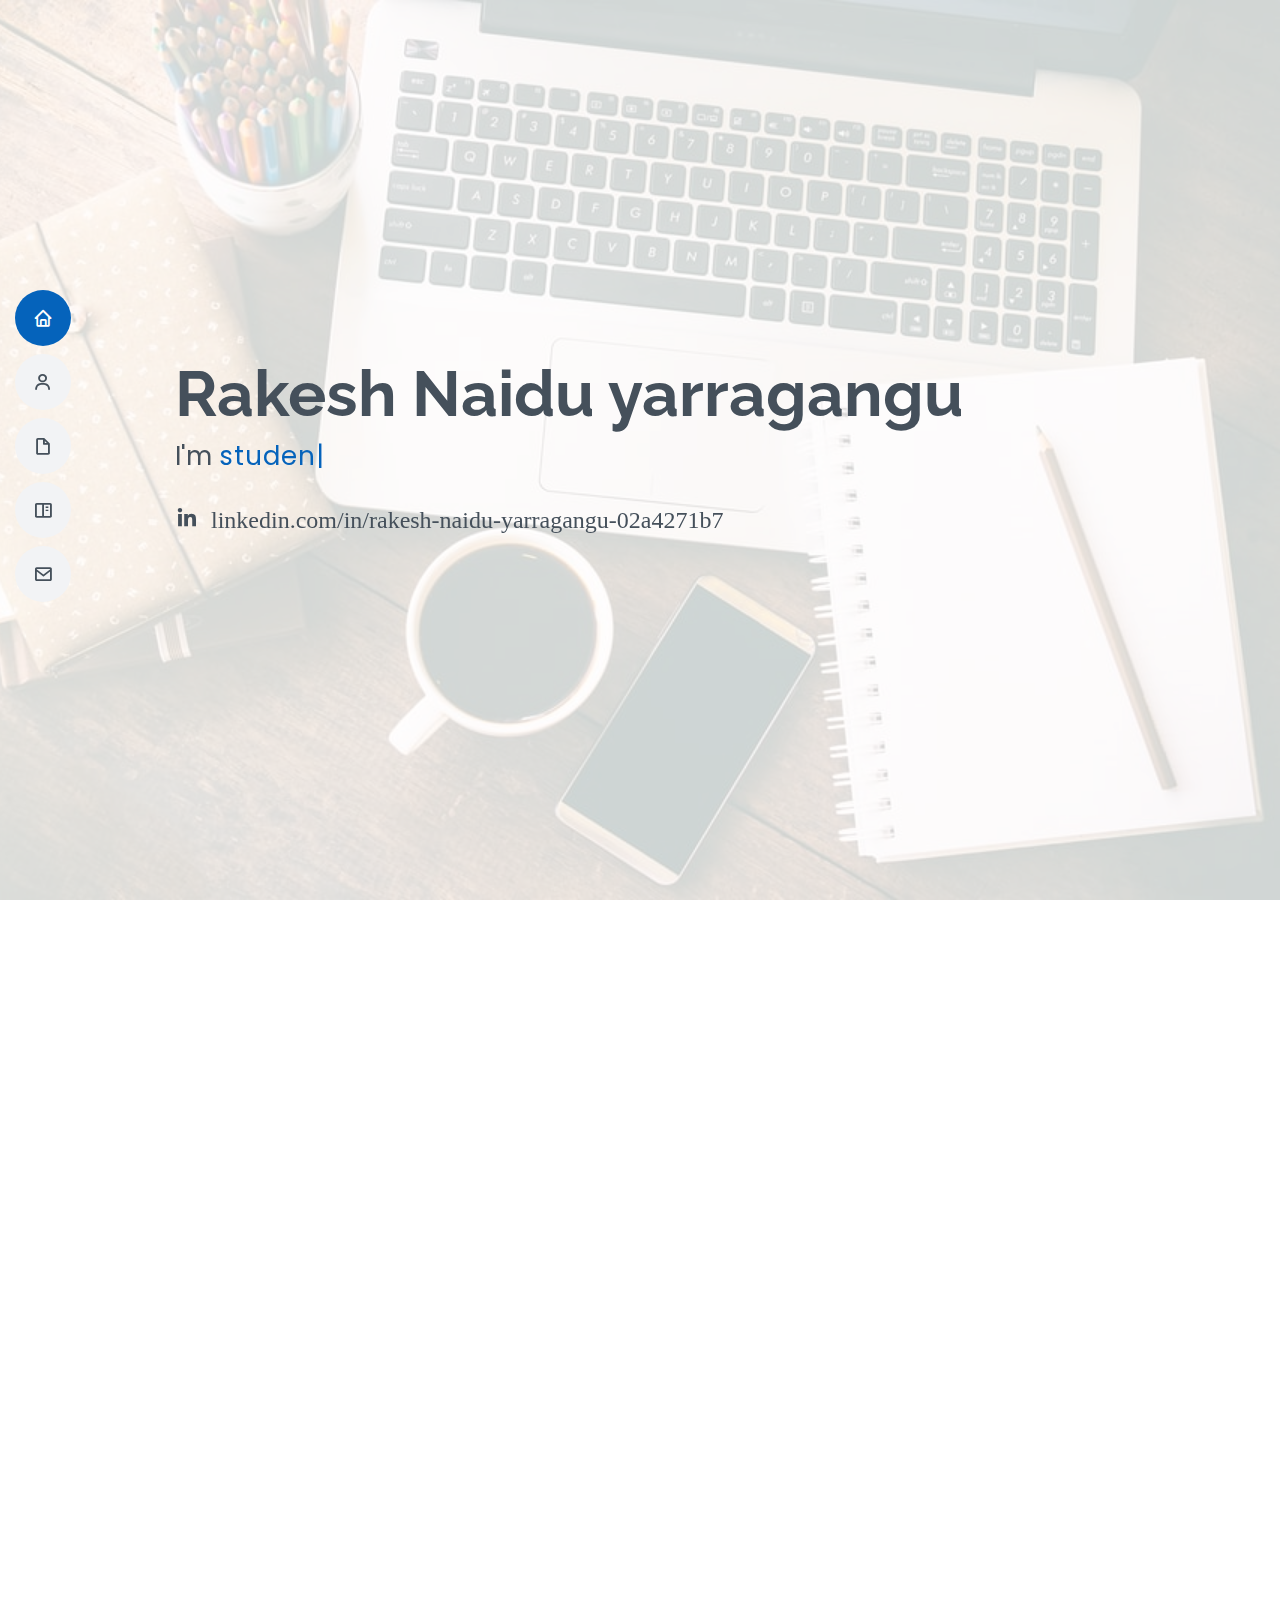
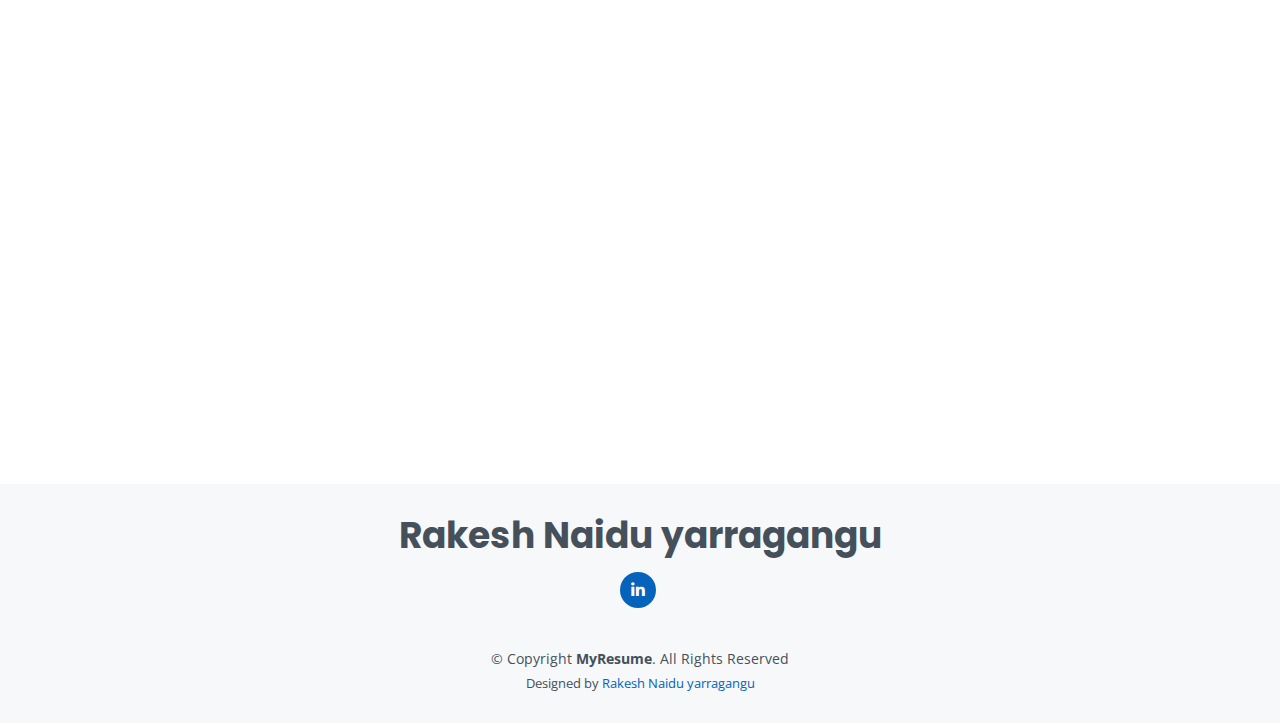
<file: index.html>
<!DOCTYPE html>
<html lang="en">

<head>
  <meta charset="utf-8">
  <meta content="width=device-width, initial-scale=1.0" name="viewport">

  <title>MyResume </title>
  <meta content="" name="description">
  <meta content="" name="keywords">

  <!-- Favicons -->
  <link href="assets/img/favicon.png" rel="icon">
  <link href="assets/img/apple-touch-icon.png" rel="apple-touch-icon">

  <!-- Google Fonts -->
  <link href="https://fonts.googleapis.com/css?family=Open+Sans:300,300i,400,400i,600,600i,700,700i|Raleway:300,300i,400,400i,500,500i,600,600i,700,700i|Poppins:300,300i,400,400i,500,500i,600,600i,700,700i" rel="stylesheet">

  <!-- Vendor CSS Files -->
  <link href="assets/vendor/bootstrap/css/bootstrap.min.css" rel="stylesheet">
  <link href="assets/vendor/icofont/icofont.min.css" rel="stylesheet">
  <link href="assets/vendor/boxicons/css/boxicons.min.css" rel="stylesheet">
  <link href="assets/vendor/venobox/venobox.css" rel="stylesheet">
  <link href="assets/vendor/owl.carousel/assets/owl.carousel.min.css" rel="stylesheet">
  <link href="assets/vendor/aos/aos.css" rel="stylesheet">

  <!-- Template Main CSS File -->
  <link href="assets/css/style.css" rel="stylesheet">

  <!-- =======================================================
  * Template Name: MyResume - v2.2.1
  * Template URL: https://bootstrapmade.com/free-html-bootstrap-template-my-resume/
  * Author: BootstrapMade.com
  * License: https://bootstrapmade.com/license/
  ======================================================== -->
</head>

<body>

  <!-- ======= Mobile nav toggle button ======= -->
  <button type="button" class="mobile-nav-toggle d-xl-none"><i class="icofont-navigation-menu"></i></button>

  <!-- ======= Header ======= -->
  <header id="header" class="d-flex flex-column justify-content-center">

    <nav class="nav-menu">
      <ul>
        <li class="active"><a href="#hero"><i class="bx bx-home"></i> <span>Home</span></a></li>
        <li><a href="#about"><i class="bx bx-user"></i> <span>About</span></a></li>
        <li><a href="#resume"><i class="bx bx-file-blank"></i> <span>Resume</span></a></li>
        <li><a href="#portfolio"><i class="bx bx-book-content"></i> <span>projects</span></a></li>
        <li><a href="#contact"><i class="bx bx-envelope"></i> <span>Contact</span></a></li>
      </ul>
    </nav><!-- .nav-menu -->

  </header><!-- End Header -->

  <!-- ======= Hero Section ======= -->
  <section id="hero" class="d-flex flex-column justify-content-center">
    <div class="container" data-aos="zoom-in" data-aos-delay="100">
      <h1>Rakesh Naidu yarragangu</h1>
      <p>I'm <span class="typed" data-typed-items=" student in msit, Designer, Developer"></span></p>
      <div class="social-links">
        <a href="#" class="linkedin"><i class="bx bxl-linkedin"> linkedin.com/in/rakesh-naidu-yarragangu-02a4271b7</i></a>
      </div>
    </div>
  </section><!-- End Hero -->

  <main id="main">

    <!-- ======= About Section ======= -->
    <section id="about" class="about">
      <div class="container" data-aos="fade-up">

        <div class="section-title">
          <h2>About</h2>
          <p> i am Y.Rakesh Naidu currenty studying msit in JNTUH. After completeing of my course sucessfully i want to a part of an organisation as a web designer.</p>
        </div>

        <div class="row">
          <div class="col-lg-4">
            <img src="1622034800620 (2).jpg" class="img-fluid" alt="">
          </div>
          <div class="col-lg-8 pt-4 pt-lg-0 content">
            <h3> Web Developer.</h3>
            <p class="font-italic">
              i have some experence in web development. i have worked with the web design technologies like HTML, CSS, BOOTSTRAP when i am doing projects in msit</p>
            <div class="row">
              <div class="col-lg-6">
                <ul>
                  <li><i class="icofont-rounded-right"></i> <strong>Birthday:</strong> 5 May 1999</li>
                  <li><i class="icofont-rounded-right"></i> <strong>linkedin:</strong> linkedin.com/in/rakesh-naidu-yarragangu-02a4271b7</li>
                  <li><i class="icofont-rounded-right"></i> <strong>Phone:</strong> +918500851176</li>
                  <li><i class="icofont-rounded-right"></i> <strong>City:</strong> City : Nellore, INDIA</li>
                </ul>
              </div>
              <div class="col-lg-6">
                <ul>
                  <li><i class="icofont-rounded-right"></i> <strong>Age:</strong> 22</li>
                  <li><i class="icofont-rounded-right"></i> <strong>Degree:</strong> Master</li>
                  <li><i class="icofont-rounded-right"></i> <strong>Emailid:</strong> rakeshnaidu754@gmail.com</li>
                </ul>
              </div>
            </div>
            <p>
              when iam studying in msit. i have worked with the projects like designing of web page with HTML and added styles to it with the help of CSS. bootsrap is also used to add carosul effect and to maintain the web site better look and feel.
            </p>
          </div>
        </div>

      </div>
    </section>
    <!-- End About Section -->

  
    

    <!-- ======= Skills Section ======= -->
    <section id="skills" class="skills section-bg">
      <div class="container" data-aos="fade-up">

        <div class="section-title">
          <h2>Skills</h2>
          <p>i have proper knowledge on the technical skills like HTML, CSS, BOOTSTRAP, REACTJS, NODE JS and MY Sql. which is useful to design a website in a proper way.</p>
        </div>

        <div class="row skills-content">

          <div class="col-lg-6">

            <div class="progress">
              <span class="skill">HTML <i class="val">90%</i></span>
              <div class="progress-bar-wrap">
                <div class="progress-bar" role="progressbar" aria-valuenow="90" aria-valuemin="0" aria-valuemax="100"></div>
              </div>
            </div>

            <div class="progress">
              <span class="skill">CSS <i class="val">90%</i></span>
              <div class="progress-bar-wrap">
                <div class="progress-bar" role="progressbar" aria-valuenow="90" aria-valuemin="0" aria-valuemax="100"></div>
              </div>
            </div>

            <div class="progress">
              <span class="skill">Bootstrap <i class="val">75%</i></span>
              <div class="progress-bar-wrap">
                <div class="progress-bar" role="progressbar" aria-valuenow="75" aria-valuemin="0" aria-valuemax="100"></div>
              </div>
            </div>

             <div class="progress">
              <span class="skill">Java <i class="val">75%</i></span>
              <div class="progress-bar-wrap">
                <div class="progress-bar" role="progressbar" aria-valuenow="75" aria-valuemin="0" aria-valuemax="100"></div>
              </div>
            </div>
            
          </div>

          <div class="col-lg-6">

             <div class="progress">
              <span class="skill">Python <i class="val">70%</i></span>
              <div class="progress-bar-wrap">
                <div class="progress-bar" role="progressbar" aria-valuenow="70" aria-valuemin="0" aria-valuemax="100"></div>
              </div>
            </div>
            
            <div class="progress">
              <span class="skill">Node js <i class="val">80%</i></span>
              <div class="progress-bar-wrap">
                <div class="progress-bar" role="progressbar" aria-valuenow="80" aria-valuemin="0" aria-valuemax="100"></div>
              </div>
            </div>

            <div class="progress">
              <span class="skill">MY Sql <i class="val">90%</i></span>
              <div class="progress-bar-wrap">
                <div class="progress-bar" role="progressbar" aria-valuenow="90" aria-valuemin="0" aria-valuemax="100"></div>
              </div>
            </div>

            <div class="progress">
              <span class="skill">React JS <i class="val">70%</i></span>
              <div class="progress-bar-wrap">
                <div class="progress-bar" role="progressbar" aria-valuenow="70" aria-valuemin="0" aria-valuemax="100"></div>
              </div>
            </div>

          </div>

        </div>

      </div>
    </section><!-- End Skills Section -->

    <!-- ======= Resume Section ======= -->
    <section id="resume" class="resume">
      <div class="container" data-aos="fade-up">

        <div class="section-title">
          <h2>Resume</h2>
          <p></p>
        </div>

        <div class="row">
          <div class="col-lg-6">
            <h3 class="resume-title">Sumary</h3>
            <div class="resume-item pb-0">
              <h4>Rakesh Naidu</h4>
              <p><em>A highly motivated and deadline driven individual with Masters in Information Technology, with impressive
presentation skills and team management. I want to utilise my knowledge and skills for the growth of the company.</em></p>
              <ul>
                <li>8500851176</li>
                <li>rakeshnaidu754@gmail.com</li>
              </ul>
            </div>

            <h3 class="resume-title">Education</h3>
            <div class="resume-item">
              <h4>Master of science in Information Technology</h4>
              <h5>2020 - 2021</h5>
              <p><em>JNTUH, Hyderabad</em></p>
              <p>Qui deserunt veniam. Et sed aliquam labore tempore sed quisquam iusto autem sit. Ea vero voluptatum qui ut dignissimos deleniti nerada porti sand markend</p>
            </div>
            <div class="resume-item">
              <h4>Civil Engineering</h4>
              <h5>2016 - 2020</h5>
              <p><em>N.B.K.R.IS.T, Vidyanagar</em></p>
              <p>Quia nobis sequi est occaecati aut. Repudiandae et iusto quae reiciendis et quis Eius vel ratione eius unde vitae rerum voluptates asperiores voluptatem Earum molestiae consequatur neque etlon sader mart dila</p>
            </div>
             
             <div class="resume-item">
              <h4>SSC</h4>
              <h5>2013 - 2014</h5>
              <p><em>Narayana High School,Nellore</em></p>
              <p>Quia nobis sequi est occaecati aut. Repudiandae et iusto quae reiciendis et quis Eius vel ratione eius unde vitae rerum voluptates asperiores voluptatem Earum molestiae consequatur neque etlon sader mart dila</p>
            </div>
          </div>

          <div class="col-lg-6">
            <h3 class="resume-title">Achievements</h3>
            <div class="resume-item">
              <h4>Introduction to cyber security certificate by Cisco Network Academy</h4>
              <h5>2021</h5>
              <h4>Basic problem solveing certificate by hacker rank</h4>
              <h5>2021</h5>
              <h4>Microsoft AI classroom series certificate by Microsoft</h4>
              <h5>2021</h5>
            </div>
          </div>
        </div>

      </div>
    </section><!-- End Resume Section -->

    <!-- ======= Portfolio Section ======= -->
    <section id="portfolio" class="portfolio section-bg">
      <div class="container" data-aos="fade-up">

        <div class="section-title">
          <h2>projects</h2>
          <p>i have worked with projects which are dealing with wed technologies like HTML,CSS, BOOTSTRAT, REACT JS for fornt end design. for back end i have used technologies like NODE JS, MYSQL to stored the data in data base and I have implemeted CRUD operation like insert, Delete and view in the from design in my project.</p>
        </div>

        <div class="row">
          <div class="col-lg-12 d-flex justify-content-center" data-aos="fade-up" data-aos-delay="100">
            <ul id="portfolio-flters">
              <li data-filter="*" class="filter-active">All</li>
              <li data-filter=".filter-app">HTML/CSS</li>
              <li data-filter=".filter-card">BOOTSTRAP</li>
              <li data-filter=".filter-t">Javascript</li>
              <li data-filter=".filter-m">Ajax & JSON</li>
              <li data-filter=".filter-we">React js</li>
              <li data-filter=".filter-w">Node JS</li>
              <li data-filter=".filter-e">MY Sql</li>
              <li data-filter=".filter-p">Express js</li>
             

            </ul>
          </div>"
        </div>

        <div class="row portfolio-container" data-aos="fade-up" data-aos-delay="200">

          <div class="col-lg-4 col-md-6 portfolio-item filter-app">
            <div class="portfolio-wrap">
              <img src="1.jpg" class="img-fluid" alt="">
              <div class="portfolio-info">
                <h4>Week-1</h4>
                <p>Sprint 1</p>
                <div class="portfolio-links">
                  <a href="1.jpg" data-gall="portfolioGallery" class="venobox" title="App 1"><i class="bx bx-plus"></i></a>
                  <a href="portfolio-details.html" data-gall="portfolioDetailsGallery" data-vbtype="iframe" class="venobox" title="Portfolio Details"><i class="bx bx-link"></i></a>
                </div>
              </div>
            </div>
          </div>

             <div class="col-lg-4 col-md-6 portfolio-item filter-card">
            <div class="portfolio-wrap">
              <img src="2.jpg" class="img-fluid" alt="">
              <div class="portfolio-info">
                <h4>Week-1</h4>
                <p>Sprint 1</p>
                <div class="portfolio-links">
                  <a href="2.jpg" data-gall="portfolioGallery" class="venobox" title="Web 3"><i class="bx bx-plus"></i></a>
                  <a href="portfolio-details.html" data-gall="portfolioDetailsGallery" data-vbtype="iframe" class="venobox" title="Portfolio Details"><i class="bx bx-link"></i></a>
                </div>
              </div>
            </div>
          </div>


            <div class="col-lg-4 col-md-6 portfolio-item filter-t">
            <div class="portfolio-wrap">
              <img src="6.jpg" class="img-fluid" alt="">
              <div class="portfolio-info">
                <h4>Week 2</h4>
                <p>Sprint 2</p>
                <div class="portfolio-links">
                  <a href="6.jpg" data-gall="portfolioGallery" class="venobox" title="Web 3"><i class="bx bx-plus"></i></a>
                  <a href="portfolio-details.html" data-gall="portfolioDetailsGallery" data-vbtype="iframe" class="venobox" title="Portfolio Details"><i class="bx bx-link"></i></a>
                </div>
              </div>
            </div>
          </div>


             <div class="col-lg-4 col-md-6 portfolio-item filter-m">
            <div class="portfolio-wrap">
              <img src="7.jpg" class="img-fluid" alt="">
              <div class="portfolio-info">
                <h4>Week 2</h4>
                <p>Sprint 2</p>
                <div class="portfolio-links">
                  <a href="7.jpg" data-gall="portfolioGallery" class="venobox" title="Web 3"><i class="bx bx-plus"></i></a>
                  <a href="portfolio-details.html" data-gall="portfolioDetailsGallery" data-vbtype="iframe" class="venobox" title="Portfolio Details"><i class="bx bx-link"></i></a>
                </div>
              </div>
            </div>
          </div>

 <div class="col-lg-4 col-md-6 portfolio-item filter-w">
            <div class="portfolio-wrap">
              <img src="4.jpg" class="img-fluid" alt="">
              <div class="portfolio-info">
                <h4>Week 3</h4>
                <p>Sprint 3</p>
                <div class="portfolio-links">
                  <a href="4.jpg" data-gall="portfolioGallery" class="venobox" title="Card 2"><i class="bx bx-plus"></i></a>
                  <a href="portfolio-details.html" data-gall="portfolioDetailsGallery" data-vbtype="iframe" class="venobox" title="Portfolio Details"><i class="bx bx-link"></i></a>
                </div>
              </div>
            </div>
          </div>

  <div class="col-lg-4 col-md-6 portfolio-item filter-e">
            <div class="portfolio-wrap">
              <img src="5.jpg" class="img-fluid" alt="">
              <div class="portfolio-info">
                <h4>Week 3</h4>
                <p>Sprint 3</p>
                <div class="portfolio-links">
                  <a href="5.jpg" data-gall="portfolioGallery" class="venobox" title="Web 2"><i class="bx bx-plus"></i></a>
                  <a href="portfolio-details.html" data-gall="portfolioDetailsGallery" data-vbtype="iframe" class="venobox" title="Portfolio Details"><i class="bx bx-link"></i></a>
                </div>
              </div>
            </div>
          </div>

        <div class="col-lg-4 col-md-6 portfolio-item filter-we">
            <div class="portfolio-wrap">
              <img src="3.jpg" class="img-fluid" alt="">
              <div class="portfolio-info">
                <h4>Week 4</h4>
                <p>Sprint 4</p>
                <div class="portfolio-links">
                  <a href="3.jpg" data-gall="portfolioGallery" class="venobox" title="App 2"><i class="bx bx-plus"></i></a>
                  <a href="portfolio-details.html" data-gall="portfolioDetailsGallery" data-vbtype="iframe" class="venobox" title="Portfolio Details"><i class="bx bx-link"></i></a>
                </div>
              </div>
            </div>
          </div>
        
             
            <div class="col-lg-4 col-md-6 portfolio-item filter-p">
            <div class="portfolio-wrap">
              <img src="8.jpg" class="img-fluid" alt="">
              <div class="portfolio-info">
                <h4>Week 5</h4>
                <p>Sprint 5</p>
                <div class="portfolio-links">
                  <a href="8.jpg" data-gall="portfolioGallery" class="venobox" title="Web 3"><i class="bx bx-plus"></i></a>
                  <a href="portfolio-details.html" data-gall="portfolioDetailsGallery" data-vbtype="iframe" class="venobox" title="Portfolio Details"><i class="bx bx-link"></i></a>
                </div>
              </div>
            </div>
          </div>

<div class="col-lg-4 col-md-6 portfolio-item filter-p">
            <div class="portfolio-wrap">
              <img src="s.jpg" class="img-fluid" alt="">
              <div class="portfolio-info">
                <h4>Week 6</h4>
                <p>Sprint 6</p>
                <div class="portfolio-links">
                  <a href="s.jpg" data-gall="portfolioGallery" class="venobox" title="Web 3"><i class="bx bx-plus"></i></a>
                  <a href="portfolio-details.html" data-gall="portfolioDetailsGallery" data-vbtype="iframe" class="venobox" title="Portfolio Details"><i class="bx bx-link"></i></a>
                </div>
              </div>
            </div>
          </div>

<div class="col-lg-4 col-md-6 portfolio-item filter-p">
            <div class="portfolio-wrap">
              <img src="si.jpg" class="img-fluid" alt="">
              <div class="portfolio-info">
                <h4>Week 7</h4>
                <p>Sprint 7</p>
                <div class="portfolio-links">
                  <a href="si.jpg" data-gall="portfolioGallery" class="venobox" title="Web 3"><i class="bx bx-plus"></i></a>
                  <a href="portfolio-details.html" data-gall="portfolioDetailsGallery" data-vbtype="iframe" class="venobox" title="Portfolio Details"><i class="bx bx-link"></i></a>
                </div>
              </div>
            </div>
          </div>


          <div class="col-lg-4 col-md-6 portfolio-item filter-p">
            <div class="portfolio-wrap">
              <img src="sc.png" class="img-fluid" alt="">
              <div class="portfolio-info">
                <h4>Week 8</h4>
                <p>Sprint 8</p>
                <div class="portfolio-links">
                  <a href="sc.png" data-gall="portfolioGallery" class="venobox" title="Web 3"><i class="bx bx-plus"></i></a>
                  <a href="portfolio-details.html" data-gall="portfolioDetailsGallery" data-vbtype="iframe" class="venobox" title="Portfolio Details"><i class="bx bx-link"></i></a>
                </div>
              </div>
            </div>
          </div>

        </div>

      </div>
    </section><!-- End Portfolio Section -->

    
    
    <!-- ======= Contact Section ======= -->
    <section id="contact" class="contact">
      <div class="container" data-aos="fade-up">

        <div class="section-title">
          <h2>Contact</h2>
        </div>

        <div class="row mt-1">

          <div class="col-lg-4">
            <div class="info">
              <div class="address">
                <i class="icofont-google-map"></i>
                <h4>Location:</h4>
                <p>Netaji Nagar, Nellore, 524001</p>
              </div>

              <div class="email">
                <i class="icofont-envelope"></i>
                <h4>Email:</h4>
                <p>rakeshnaidu754@gmail.com</p>
              </div>

              <div class="phone">
                <i class="icofont-phone"></i>
                <h4>Call:</h4>
                <p>+918500851176</p>
              </div>

            </div>

          </div>

          <div class="col-lg-8 mt-5 mt-lg-0">

            <form action="forms/contact.php" method="post" role="form" class="php-email-form">
              <div class="form-row">
                <div class="col-md-6 form-group">
                  <input type="text" name="name" class="form-control" id="name" placeholder="Your Name" data-rule="minlen:4" data-msg="Please enter at least 4 chars" />
                  <div class="validate"></div>
                </div>
                <div class="col-md-6 form-group">
                  <input type="email" class="form-control" name="email" id="email" placeholder="Your Email" data-rule="email" data-msg="Please enter a valid email" />
                  <div class="validate"></div>
                </div>
              </div>
              <div class="form-group">
                <input type="text" class="form-control" name="subject" id="subject" placeholder="Subject" data-rule="minlen:4" data-msg="Please enter at least 8 chars of subject" />
                <div class="validate"></div>
              </div>
              <div class="form-group">
                <textarea class="form-control" name="message" rows="5" data-rule="required" data-msg="Please write something for us" placeholder="Message"></textarea>
                <div class="validate"></div>
              </div>
              <div class="mb-3">
                <div class="loading">Loading</div>
                <div class="error-message"></div>
                <div class="sent-message">Your message has been sent. Thank you!</div>
              </div>
              <div class="text-center"><button type="submit">Send Message</button></div>
            </form>

          </div>

        </div>

      </div>
    </section><!-- End Contact Section -->

  </main><!-- End #main -->

  <!-- ======= Footer ======= -->
  <footer id="footer">
    <div class="container">
      <h3>Rakesh Naidu yarragangu</h3>
      <div class="social-links">
        <a href="#" class="linkedin"><i class="bx bxl-linkedin"></i></a>
      </div>
      <div class="copyright">
        &copy; Copyright <strong><span>MyResume</span></strong>. All Rights Reserved
      </div>
      <div class="credits">
        <!-- All the links in the footer should remain intact. -->
        <!-- You can delete the links only if you purchased the pro version. -->
        <!-- Licensing information: [license-url] -->
        <!-- Purchase the pro version with working PHP/AJAX contact form: https://bootstrapmade.com/free-html-bootstrap-template-my-resume/ -->
        Designed by <a href="linkedin.com/in/rakesh-naidu-yarragangu-02a4271b7">Rakesh Naidu yarragangu</a>
      </div>
    </div>
  </footer><!-- End Footer -->

  <a href="#" class="back-to-top"><i class="bx bx-up-arrow-alt"></i></a>
  <div id="preloader"></div>

  <!-- Vendor JS Files -->
  <script src="assets/vendor/jquery/jquery.min.js"></script>
  <script src="assets/vendor/bootstrap/js/bootstrap.bundle.min.js"></script>
  <script src="assets/vendor/jquery.easing/jquery.easing.min.js"></script>
  <script src="assets/vendor/php-email-form/validate.js"></script>
  <script src="assets/vendor/waypoints/jquery.waypoints.min.js"></script>
  <script src="assets/vendor/counterup/counterup.min.js"></script>
  <script src="assets/vendor/isotope-layout/isotope.pkgd.min.js"></script>
  <script src="assets/vendor/venobox/venobox.min.js"></script>
  <script src="assets/vendor/owl.carousel/owl.carousel.min.js"></script>
  <script src="assets/vendor/typed.js/typed.min.js"></script>
  <script src="assets/vendor/aos/aos.js"></script>

  <!-- Template Main JS File -->
  <script src="assets/js/main.js"></script>

</body>

</html>
</file>
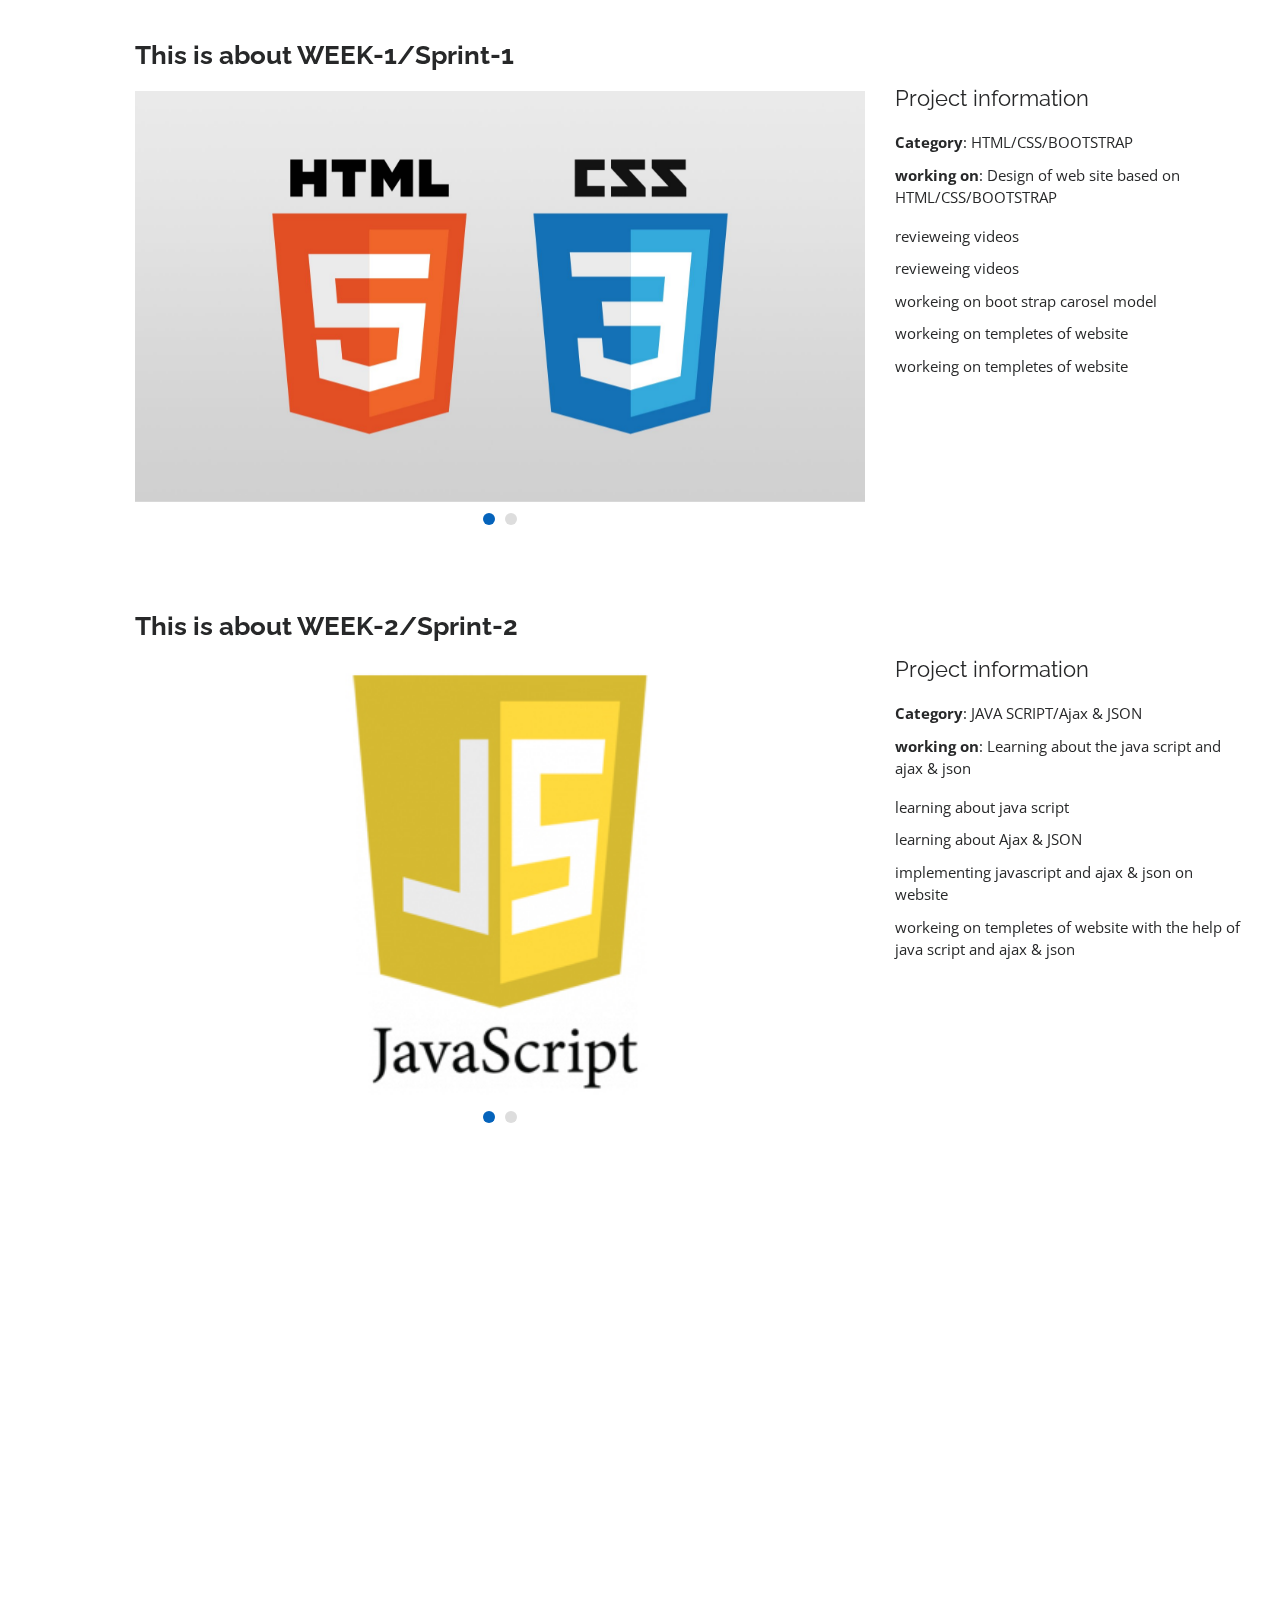
<file: portfolio-details.html>
<!DOCTYPE html>
<html lang="en">

<head>
  <meta charset="utf-8">
  <meta content="width=device-width, initial-scale=1.0" name="viewport">

  <title>Portfolio Details - Personal Bootstrap Template</title>
  <meta content="" name="description">
  <meta content="" name="keywords">

  <!-- Favicons -->
  <link href="assets/img/favicon.png" rel="icon">
  <link href="assets/img/apple-touch-icon.png" rel="apple-touch-icon">

  <!-- Google Fonts -->
  <link href="https://fonts.googleapis.com/css?family=Open+Sans:300,300i,400,400i,600,600i,700,700i|Raleway:300,300i,400,400i,500,500i,600,600i,700,700i|Poppins:300,300i,400,400i,500,500i,600,600i,700,700i" rel="stylesheet">

  <!-- Vendor CSS Files -->
  <link href="assets/vendor/bootstrap/css/bootstrap.min.css" rel="stylesheet">
  <link href="assets/vendor/icofont/icofont.min.css" rel="stylesheet">
  <link href="assets/vendor/boxicons/css/boxicons.min.css" rel="stylesheet">
  <link href="assets/vendor/venobox/venobox.css" rel="stylesheet">
  <link href="assets/vendor/owl.carousel/assets/owl.carousel.min.css" rel="stylesheet">
  <link href="assets/vendor/aos/aos.css" rel="stylesheet">

  <!-- Template Main CSS File -->
  <link href="assets/css/style.css" rel="stylesheet">

  <!-- =======================================================
  * Template Name: MyResume - v2.2.1
  * Template URL: https://bootstrapmade.com/free-html-bootstrap-template-my-resume/
  * Author: BootstrapMade.com
  * License: https://bootstrapmade.com/license/
  ======================================================== -->
</head>

<body>

  <main id="main">

    <!-- ======= Portfolio Details ======= -->
    <section id="portfolio-details" class="portfolio-details">
      <div class="container" data-aos="fade-up">

        <div class="row">

          <div class="col-lg-8">
            <h2 class="portfolio-title">This is about WEEK-1/Sprint-1</h2>
            <div class="owl-carousel portfolio-details-carousel">
              <img src="1.jpg" class="img-fluid" alt="">
              <img src="2.jpg" class="img-fluid" alt="">
            </div>
          </div>

          <div class="col-lg-4 portfolio-info">
            <h3>Project information</h3>
            <ul>
              <li><strong>Category</strong>: HTML/CSS/BOOTSTRAP</li>
              <li><strong>working on</strong>: Design of web site based on HTML/CSS/BOOTSTRAP </li>
            </ul>

        <ul>
              <li>revieweing  videos </li>
              <li>revieweing  videos </li>
              <li>workeing on boot strap carosel model </li>
              <li>workeing on templetes of website</li>
              <li>workeing on templetes of website </li>
            </ul>
          </div>

        </div>

      </div>
    </section><!-- End Portfolio Details -->



<!-- ======= Portfolio Details ======= -->
    <section id="portfolio-details" class="portfolio-details">
      <div class="container" data-aos="fade-up">

        <div class="row">

          <div class="col-lg-8">
            <h2 class="portfolio-title">This is about WEEK-2/Sprint-2</h2>
            <div class="owl-carousel portfolio-details-carousel">
              <img src="6.jpg" class="img-fluid" alt="">
              <img src="7.jpg" class="img-fluid" alt="">
            </div>
          </div>

          <div class="col-lg-4 portfolio-info">
            <h3>Project information</h3>
            <ul>
              <li><strong>Category</strong>: JAVA SCRIPT/Ajax & JSON </li>
              <li><strong>working on</strong>: Learning about the java script and ajax & json </li>
            </ul>

        <ul>
              <li>learning about java script </li>
              <li>learning about Ajax & JSON </li>
              <li>implementing javascript and ajax & json on website </li>
              <li>workeing on templetes of website with the help of java script and ajax & json</li>
            </ul>
          </div>

        </div>

      </div>
    </section><!-- End Portfolio Details -->


    <!-- ======= Portfolio Details ======= -->
    <section id="portfolio-details" class="portfolio-details">
      <div class="container" data-aos="fade-up">

        <div class="row">

          <div class="col-lg-8">
            <h2 class="portfolio-title">This is about WEEK-3/Srint-3</h2>
            <div class="owl-carousel portfolio-details-carousel">
              <img src="4.jpg" class="img-fluid" alt="">
              <img src="5.jpg" class="img-fluid" alt="">
            </div>
          </div>

          <div class="col-lg-4 portfolio-info">
            <h3>Project information</h3>
            <ul>
              <li><strong>Category</strong>: NODE js and MYSQL</li>
              <li><strong>working on</strong>: Learning about the node js and mysql to implement the crud operationes </li>
            </ul>

        <ul>
              <li>learneing mysql and nodejs</li>
              <li>exporteing data into data bases  </li>
              <li>crud operationes like selection useing nodejs </li>
              <li>crud operationes like insertion useing nodejs</li>
              <li>crud operationes like drop/deletion useing nodejs </li>
            </ul>
          </div>

        </div>

      </div>
    </section><!-- End Portfolio Details -->


    <!-- ======= Portfolio Details ======= -->
    <section id="portfolio-details" class="portfolio-details">
      <div class="container" data-aos="fade-up">

        <div class="row">

          <div class="col-lg-8">
            <h2 class="portfolio-title">This is about WEEK-4/Srint-4</h2>
            <div class="owl-carousel portfolio-details-carousel">
              <img src="3.jpg" class="img-fluid" alt="">
              <img src="4.jpg" class="img-fluid" alt="">
              <img src="5.jpg" class="img-fluid" alt="">
              
            </div>
          </div>

          <div class="col-lg-4 portfolio-info">
            <h3>Project information</h3>
            <ul>
              <li><strong>Category</strong>: REACTJS</li>
              <li><strong>working on</strong>: Designing of web site based on React js environment to secure the website </li>
            </ul>

        <ul>
              <li>integration of html into react js </li>
              <li>integration of html into react js</li>
              <li>createing forms like signin </li>
              <li>createing forms in react js</li>
              <li>learneing basices of conection data base to front end </li>
            </ul>
          </div>

        </div>

      </div>
    </section><!-- End Portfolio Details -->

    <!-- ======= Portfolio Details ======= -->
    <section id="portfolio-details" class="portfolio-details">
      <div class="container" data-aos="fade-up">

        <div class="row">

          <div class="col-lg-8">
            <h2 class="portfolio-title">This is about WEEK-5/Srint-5</h2>
            <div class="owl-carousel portfolio-details-carousel">
              <img src="8.jpg" class="img-fluid" alt="">
              <img src="3.jpg" class="img-fluid" alt="">
            </div>
          </div>

          <div class="col-lg-4 portfolio-info">
            <h3>Project information</h3>
            <ul>
              <li><strong>Category</strong>: EXPRESS JS</li>
              <li><strong>working on</strong>: Working on express js environment to design client and erver program for website </li>
            </ul>

        <ul>
              <li>working on express js environment </li>
              <li>working on image insertion on express js environment </li>
              <li>creating server and server program in react js environment </li>
              <li>working on server and client codes in react js environment</li>
              <li>working on to add crud operations to the forms </li>
            </ul>
          </div>

        </div>

      </div>
    </section><!-- End Portfolio Details -->

    <!-- ======= Portfolio Details ======= -->
    <section id="portfolio-details" class="portfolio-details">
      <div class="container" data-aos="fade-up">

        <div class="row">

          <div class="col-lg-8">
            <h2 class="portfolio-title">This is about WEEK-6/Srint-6</h2>
            <div class="owl-carousel portfolio-details-carousel">
              <img src="s.jpg" class="img-fluid" alt="">
              <img src="q.jpg" class="img-fluid" alt="">
            </div>
          </div>

          <div class="col-lg-4 portfolio-info">
            <h3>Project information</h3>
            <ul>
              <li><strong>Category</strong>: Sqltables, search bar</li>
              <li><strong>working on</strong>: worked on reviewing the Sql tables and the implementation and design of search bar in website</li>
            </ul>

        <ul>
              <li>reviewing the tables in the msit video library</li>
              <li>Generation of search bar in the msit video library</li>
              <li>integrating search bar in msit video library</li>
              <li>working on some search bar features</li>
            </ul>
          </div>

        </div>

      </div>
    </section><!-- End Portfolio Details -->

     <!-- ======= Portfolio Details ======= -->
    <section id="portfolio-details" class="portfolio-details">
      <div class="container" data-aos="fade-up">

        <div class="row">

          <div class="col-lg-8">
            <h2 class="portfolio-title">This is about WEEK-7/Sprint-7</h2>
            <div class="owl-carousel portfolio-details-carousel">
              <img src="si.jpg" class="img-fluid" alt="">
              <img src="da.jpg" class="img-fluid" alt="">
            </div>
          </div>

          <div class="col-lg-4 portfolio-info">
            <h3>Project information</h3>
            <ul>
              <li><strong>Category</strong>: date, time,logout,login pages</li>
              <li><strong>working on</strong>: worked on creation and integration of  date, time, loin and logout pages into the website </li>
            </ul>

        <ul>
              <li>implementing some features with the help of tooltips</li>
              <li>addeing some pdf related resources to the videoes</li>
              <li>working on logout and login functionality</li>
              <li>working on date and time implementation on website</li>
            </ul>
          </div>

        </div>

      </div>
    </section><!-- End Portfolio Details -->
      <!-- ======= Portfolio Details ======= -->
    <section id="portfolio-details" class="portfolio-details">
      <div class="container" data-aos="fade-up">

        <div class="row">

          <div class="col-lg-8">
            <h2 class="portfolio-title">This is about WEEK-8/Sprint-8</h2>
            <div class="owl-carousel portfolio-details-carousel">
              <img src="sc.png" class="img-fluid" alt="">
              <img src="Screenshot (848).png" class="img-fluid" alt="">
              <img src="Screenshot (847).png" class="img-fluid" alt="">
            </div>
          </div>

          <div class="col-lg-4 portfolio-info">
            <h3>Project information</h3>
            <ul>
              <li><strong>Category</strong>: dark mode, posture and presentation</li>
              <li><strong>working on</strong>: worked on addeing some feature like dark mode. also done the posture and presentation on project.</li>
            </ul>

        <ul>
              <li>integrated all features in website time&date,dark mode</li>
              <li>poster and presentation</li>
              <li>integrated with new features in website& ppt</li>
              <li>final presentation</li>
            </ul>
          </div>

        </div>

      </div>
    </section><!-- End Portfolio Details -->
  </main><!-- End #main -->

  <a href="#" class="back-to-top"><i class="bx bx-up-arrow-alt"></i></a>
  <div id="preloader"></div>

  <!-- Vendor JS Files -->
  <script src="assets/vendor/jquery/jquery.min.js"></script>
  <script src="assets/vendor/bootstrap/js/bootstrap.bundle.min.js"></script>
  <script src="assets/vendor/jquery.easing/jquery.easing.min.js"></script>
  <script src="assets/vendor/php-email-form/validate.js"></script>
  <script src="assets/vendor/waypoints/jquery.waypoints.min.js"></script>
  <script src="assets/vendor/counterup/counterup.min.js"></script>
  <script src="assets/vendor/isotope-layout/isotope.pkgd.min.js"></script>
  <script src="assets/vendor/venobox/venobox.min.js"></script>
  <script src="assets/vendor/owl.carousel/owl.carousel.min.js"></script>
  <script src="assets/vendor/typed.js/typed.min.js"></script>
  <script src="assets/vendor/aos/aos.js"></script>

  <!-- Template Main JS File -->
  <script src="assets/js/main.js"></script>

</body>

</html>
</file>
<file: assets/vendor/venobox/venobox.css>
/* ------ venobox.css --------*/
.vbox-overlay *, .vbox-overlay *:before, .vbox-overlay *:after{
    -webkit-backface-visibility: hidden;
    -webkit-box-sizing:border-box;
    -moz-box-sizing:border-box;
    box-sizing:border-box;
}
.vbox-overlay * { 
    -webkit-backface-visibility: visible;
    backface-visibility: visible;
}
.vbox-overlay{
    display: -webkit-flex;
    display: flex;
    -webkit-flex-direction: column;
    flex-direction: column;
    -webkit-justify-content: center;
    justify-content: center;
    -webkit-align-items: center;
    align-items: center;
    position: fixed;
    left: 0;
    top: 0;
    bottom: 0;
    right: 0;
    z-index: 999999;
}

/* ----- navigation ----- */
.vbox-title{
    width: 100%;
    height: 40px;
    float: left;
    text-align: center;
    line-height: 28px;
    font-size: 12px;
    padding: 6px 50px;
    overflow: hidden;
    position: fixed;
    display: none;
    left: 0;
    z-index: 89;
}
.vbox-close{
    cursor: pointer;
    position: fixed;
    top: -1px;
    right: 0;
    width: 50px;
    height: 40px;
    padding: 6px;
    display: block;
    background-position:10px center;
    overflow: hidden;
    font-size: 24px;
    line-height: 1;
    text-align: center;
    z-index: 99;
}
.vbox-left{
    cursor: pointer;
    position: fixed;
    left: 0;
    height: 40px;
    overflow: hidden;
    line-height: 28px;
    font-size: 12px;
    z-index: 99;
    display: flex;
    align-items:center;
}
.vbox-num{
    display: inline-block;
    margin: 6px 0 6px 15px;
}
/* ----- Social share ----- */
.vbox-share{
    line-height: 28px;
    font-size: 12px;
    overflow: hidden;
    position: fixed;
    left: 0;
    z-index: 98;
    display: flex;
    align-items:center;
    justify-content: center;
    width: 100%;
    text-align: center;
}
.vbox-share svg{
    max-height: 28px;
    width: 28px;
    z-index: 10;
    margin-left: 12px;
    margin-top: 6px;
    margin-bottom: 6px;
    vertical-align: middle;
}


/* ----- navigation ARROWS ----- */
.vbox-next, .vbox-prev{
    position: fixed;
    top: 50%;
    margin-top: -15px;
    overflow: hidden;
    cursor: pointer;
    display: block;
    width: 45px;
    height: 45px;
    z-index: 99;
}
.vbox-next span, .vbox-prev span{
    position: relative;
    width: 20px;
    height: 20px;
    border: 2px solid transparent;
    border-top-color: #B6B6B6;
    border-right-color: #B6B6B6;
    text-indent: -100px;
    position: absolute;
    top: 8px;
    display: block;
}
.vbox-prev{
    left: 15px;
}
.vbox-next{
    right: 15px;
}
.vbox-prev span{
    left: 10px;
    -ms-transform: rotate(-135deg);
    -webkit-transform: rotate(-135deg);
    transform: rotate(-135deg);
}
.vbox-next span{
    -ms-transform: rotate(45deg);
    -webkit-transform: rotate(45deg);
    transform: rotate(45deg);
    right: 10px;
}
/* ------- inline window ------ */
.vbox-inline{
    width: 420px;
    height: 315px;
    height: 70vh;
    padding: 10px;
    background: #fff;
    margin: 0 auto;
    overflow: auto;
    text-align: left;
}
/* ------- Video & iFrames window ------ */
.venoframe{
    max-width: 100%;
    width: 100%;
    border: none;
    width: 100%;
    height: 260px;
    height: 70vh;
}
.venoframe.vbvid{
    height: 260px;
}
@media (min-width: 768px) {
    .venoframe, .vbox-inline{
        width: 90%;
        height: 360px;
        height: 70vh;
    }
    .venoframe.vbvid{
        width: 640px;
        height: 360px;
    }
}
@media (min-width: 992px) {
    .venoframe, .vbox-inline{
        max-width: 1200px;
        width: 80%;
        height: 540px;
        height: 70vh;
    }
    .venoframe.vbvid{
        width: 960px;
        height: 540px;
    }
}
/* 
Please do NOT edit this part! 
or at least read this note: http://i.imgur.com/7C0ws9e.gif
*/
.vbox-open{
    overflow: hidden;
}
.vbox-container{
    position: absolute;
    left: 0;
    right: 0;
    top: 0;
    bottom: 0;
    overflow-x: hidden;
    overflow-y: scroll;
    overflow-scrolling: touch;
    -webkit-overflow-scrolling: touch;
    z-index: 20;
    max-height: 100%;

}

.vbox-content{
    text-align: center;
    float: left;
    width: 100%;
    position: relative;
    overflow: hidden;
    padding: 20px 4%;
}
.vbox-container img{
    max-width: 100%;
    height: auto;
}
.vbox-figlio{
    box-shadow: 0 0 12px rgba(0,0,0,0.19), 0 6px 6px rgba(0,0,0,0.23);
    max-width: 100%;
    text-align: initial;
}
img.vbox-figlio{
    -webkit-user-select: none;
-khtml-user-select: none;
-moz-user-select: none;
-o-user-select: none;
user-select: none;
}
.vbox-content.swipe-left{
    margin-left: -200px !important;
}
.vbox-content.swipe-right{
    margin-left: 200px !important;
}
.vbox-animated{
    webkit-transition: margin 300ms ease-out;
    transition: margin 300ms ease-out;
}

/* ---------- preloader ----------
 * SPINKIT 
 * http://tobiasahlin.com/spinkit/
-------------------------------- */
.sk-double-bounce,.sk-rotating-plane{width:40px;height:40px;margin:40px auto}.sk-rotating-plane{background-color:#333;-webkit-animation:sk-rotatePlane 1.2s infinite ease-in-out;animation:sk-rotatePlane 1.2s infinite ease-in-out}@-webkit-keyframes sk-rotatePlane{0%{-webkit-transform:perspective(120px) rotateX(0) rotateY(0);transform:perspective(120px) rotateX(0) rotateY(0)}50%{-webkit-transform:perspective(120px) rotateX(-180.1deg) rotateY(0);transform:perspective(120px) rotateX(-180.1deg) rotateY(0)}100%{-webkit-transform:perspective(120px) rotateX(-180deg) rotateY(-179.9deg);transform:perspective(120px) rotateX(-180deg) rotateY(-179.9deg)}}@keyframes sk-rotatePlane{0%{-webkit-transform:perspective(120px) rotateX(0) rotateY(0);transform:perspective(120px) rotateX(0) rotateY(0)}50%{-webkit-transform:perspective(120px) rotateX(-180.1deg) rotateY(0);transform:perspective(120px) rotateX(-180.1deg) rotateY(0)}100%{-webkit-transform:perspective(120px) rotateX(-180deg) rotateY(-179.9deg);transform:perspective(120px) rotateX(-180deg) rotateY(-179.9deg)}}.sk-double-bounce{position:relative}.sk-double-bounce .sk-child{width:100%;height:100%;border-radius:50%;background-color:#333;opacity:.6;position:absolute;top:0;left:0;-webkit-animation:sk-doubleBounce 2s infinite ease-in-out;animation:sk-doubleBounce 2s infinite ease-in-out}.sk-chasing-dots .sk-child,.sk-spinner-pulse,.sk-three-bounce .sk-child{background-color:#333;border-radius:100%}.sk-double-bounce .sk-double-bounce2{-webkit-animation-delay:-1s;animation-delay:-1s}@-webkit-keyframes sk-doubleBounce{0%,100%{-webkit-transform:scale(0);transform:scale(0)}50%{-webkit-transform:scale(1);transform:scale(1)}}@keyframes sk-doubleBounce{0%,100%{-webkit-transform:scale(0);transform:scale(0)}50%{-webkit-transform:scale(1);transform:scale(1)}}.sk-wave{margin:40px auto;width:50px;height:40px;text-align:center;font-size:10px}.sk-wave .sk-rect{background-color:#333;height:100%;width:6px;display:inline-block;-webkit-animation:sk-waveStretchDelay 1.2s infinite ease-in-out;animation:sk-waveStretchDelay 1.2s infinite ease-in-out}.sk-wave .sk-rect1{-webkit-animation-delay:-1.2s;animation-delay:-1.2s}.sk-wave .sk-rect2{-webkit-animation-delay:-1.1s;animation-delay:-1.1s}.sk-wave .sk-rect3{-webkit-animation-delay:-1s;animation-delay:-1s}.sk-wave .sk-rect4{-webkit-animation-delay:-.9s;animation-delay:-.9s}.sk-wave .sk-rect5{-webkit-animation-delay:-.8s;animation-delay:-.8s}@-webkit-keyframes sk-waveStretchDelay{0%,100%,40%{-webkit-transform:scaleY(.4);transform:scaleY(.4)}20%{-webkit-transform:scaleY(1);transform:scaleY(1)}}@keyframes sk-waveStretchDelay{0%,100%,40%{-webkit-transform:scaleY(.4);transform:scaleY(.4)}20%{-webkit-transform:scaleY(1);transform:scaleY(1)}}.sk-wandering-cubes{margin:40px auto;width:40px;height:40px;position:relative}.sk-wandering-cubes .sk-cube{background-color:#333;width:10px;height:10px;position:absolute;top:0;left:0;-webkit-animation:sk-wanderingCube 1.8s ease-in-out -1.8s infinite both;animation:sk-wanderingCube 1.8s ease-in-out -1.8s infinite both}.sk-chasing-dots,.sk-spinner-pulse{width:40px;height:40px;margin:40px auto}.sk-wandering-cubes .sk-cube2{-webkit-animation-delay:-.9s;animation-delay:-.9s}@-webkit-keyframes sk-wanderingCube{0%{-webkit-transform:rotate(0);transform:rotate(0)}25%{-webkit-transform:translateX(30px) rotate(-90deg) scale(.5);transform:translateX(30px) rotate(-90deg) scale(.5)}50%{-webkit-transform:translateX(30px) translateY(30px) rotate(-179deg);transform:translateX(30px) translateY(30px) rotate(-179deg)}50.1%{-webkit-transform:translateX(30px) translateY(30px) rotate(-180deg);transform:translateX(30px) translateY(30px) rotate(-180deg)}75%{-webkit-transform:translateX(0) translateY(30px) rotate(-270deg) scale(.5);transform:translateX(0) translateY(30px) rotate(-270deg) scale(.5)}100%{-webkit-transform:rotate(-360deg);transform:rotate(-360deg)}}@keyframes sk-wanderingCube{0%{-webkit-transform:rotate(0);transform:rotate(0)}25%{-webkit-transform:translateX(30px) rotate(-90deg) scale(.5);transform:translateX(30px) rotate(-90deg) scale(.5)}50%{-webkit-transform:translateX(30px) translateY(30px) rotate(-179deg);transform:translateX(30px) translateY(30px) rotate(-179deg)}50.1%{-webkit-transform:translateX(30px) translateY(30px) rotate(-180deg);transform:translateX(30px) translateY(30px) rotate(-180deg)}75%{-webkit-transform:translateX(0) translateY(30px) rotate(-270deg) scale(.5);transform:translateX(0) translateY(30px) rotate(-270deg) scale(.5)}100%{-webkit-transform:rotate(-360deg);transform:rotate(-360deg)}}.sk-spinner-pulse{-webkit-animation:sk-pulseScaleOut 1s infinite ease-in-out;animation:sk-pulseScaleOut 1s infinite ease-in-out}@-webkit-keyframes sk-pulseScaleOut{0%{-webkit-transform:scale(0);transform:scale(0)}100%{-webkit-transform:scale(1);transform:scale(1);opacity:0}}@keyframes sk-pulseScaleOut{0%{-webkit-transform:scale(0);transform:scale(0)}100%{-webkit-transform:scale(1);transform:scale(1);opacity:0}}.sk-chasing-dots{position:relative;text-align:center;-webkit-animation:sk-chasingDotsRotate 2s infinite linear;animation:sk-chasingDotsRotate 2s infinite linear}.sk-chasing-dots .sk-child{width:60%;height:60%;display:inline-block;position:absolute;top:0;-webkit-animation:sk-chasingDotsBounce 2s infinite ease-in-out;animation:sk-chasingDotsBounce 2s infinite ease-in-out}.sk-chasing-dots .sk-dot2{top:auto;bottom:0;-webkit-animation-delay:-1s;animation-delay:-1s}@-webkit-keyframes sk-chasingDotsRotate{100%{-webkit-transform:rotate(360deg);transform:rotate(360deg)}}@keyframes sk-chasingDotsRotate{100%{-webkit-transform:rotate(360deg);transform:rotate(360deg)}}@-webkit-keyframes sk-chasingDotsBounce{0%,100%{-webkit-transform:scale(0);transform:scale(0)}50%{-webkit-transform:scale(1);transform:scale(1)}}@keyframes sk-chasingDotsBounce{0%,100%{-webkit-transform:scale(0);transform:scale(0)}50%{-webkit-transform:scale(1);transform:scale(1)}}.sk-three-bounce{margin:40px auto;width:80px;text-align:center}.sk-three-bounce .sk-child{width:20px;height:20px;display:inline-block;-webkit-animation:sk-three-bounce 1.4s ease-in-out 0s infinite both;animation:sk-three-bounce 1.4s ease-in-out 0s infinite both}.sk-circle .sk-child:before,.sk-fading-circle .sk-circle:before{display:block;border-radius:100%;content:'';background-color:#333}.sk-three-bounce .sk-bounce1{-webkit-animation-delay:-.32s;animation-delay:-.32s}.sk-three-bounce .sk-bounce2{-webkit-animation-delay:-.16s;animation-delay:-.16s}@-webkit-keyframes sk-three-bounce{0%,100%,80%{-webkit-transform:scale(0);transform:scale(0)}40%{-webkit-transform:scale(1);transform:scale(1)}}@keyframes sk-three-bounce{0%,100%,80%{-webkit-transform:scale(0);transform:scale(0)}40%{-webkit-transform:scale(1);transform:scale(1)}}.sk-circle{margin:40px auto;width:40px;height:40px;position:relative}.sk-circle .sk-child{width:100%;height:100%;position:absolute;left:0;top:0}.sk-circle .sk-child:before{margin:0 auto;width:15%;height:15%;-webkit-animation:sk-circleBounceDelay 1.2s infinite ease-in-out both;animation:sk-circleBounceDelay 1.2s infinite ease-in-out both}.sk-circle .sk-circle2{-webkit-transform:rotate(30deg);-ms-transform:rotate(30deg);transform:rotate(30deg)}.sk-circle .sk-circle3{-webkit-transform:rotate(60deg);-ms-transform:rotate(60deg);transform:rotate(60deg)}.sk-circle .sk-circle4{-webkit-transform:rotate(90deg);-ms-transform:rotate(90deg);transform:rotate(90deg)}.sk-circle .sk-circle5{-webkit-transform:rotate(120deg);-ms-transform:rotate(120deg);transform:rotate(120deg)}.sk-circle .sk-circle6{-webkit-transform:rotate(150deg);-ms-transform:rotate(150deg);transform:rotate(150deg)}.sk-circle .sk-circle7{-webkit-transform:rotate(180deg);-ms-transform:rotate(180deg);transform:rotate(180deg)}.sk-circle .sk-circle8{-webkit-transform:rotate(210deg);-ms-transform:rotate(210deg);transform:rotate(210deg)}.sk-circle .sk-circle9{-webkit-transform:rotate(240deg);-ms-transform:rotate(240deg);transform:rotate(240deg)}.sk-circle .sk-circle10{-webkit-transform:rotate(270deg);-ms-transform:rotate(270deg);transform:rotate(270deg)}.sk-circle .sk-circle11{-webkit-transform:rotate(300deg);-ms-transform:rotate(300deg);transform:rotate(300deg)}.sk-circle .sk-circle12{-webkit-transform:rotate(330deg);-ms-transform:rotate(330deg);transform:rotate(330deg)}.sk-circle .sk-circle2:before{-webkit-animation-delay:-1.1s;animation-delay:-1.1s}.sk-circle .sk-circle3:before{-webkit-animation-delay:-1s;animation-delay:-1s}.sk-circle .sk-circle4:before{-webkit-animation-delay:-.9s;animation-delay:-.9s}.sk-circle .sk-circle5:before{-webkit-animation-delay:-.8s;animation-delay:-.8s}.sk-circle .sk-circle6:before{-webkit-animation-delay:-.7s;animation-delay:-.7s}.sk-circle .sk-circle7:before{-webkit-animation-delay:-.6s;animation-delay:-.6s}.sk-circle .sk-circle8:before{-webkit-animation-delay:-.5s;animation-delay:-.5s}.sk-circle .sk-circle9:before{-webkit-animation-delay:-.4s;animation-delay:-.4s}.sk-circle .sk-circle10:before{-webkit-animation-delay:-.3s;animation-delay:-.3s}.sk-circle .sk-circle11:before{-webkit-animation-delay:-.2s;animation-delay:-.2s}.sk-circle .sk-circle12:before{-webkit-animation-delay:-.1s;animation-delay:-.1s}@-webkit-keyframes sk-circleBounceDelay{0%,100%,80%{-webkit-transform:scale(0);transform:scale(0)}40%{-webkit-transform:scale(1);transform:scale(1)}}@keyframes sk-circleBounceDelay{0%,100%,80%{-webkit-transform:scale(0);transform:scale(0)}40%{-webkit-transform:scale(1);transform:scale(1)}}.sk-cube-grid{width:40px;height:40px;margin:40px auto}.sk-cube-grid .sk-cube{width:33.33%;height:33.33%;background-color:#333;float:left;-webkit-animation:sk-cubeGridScaleDelay 1.3s infinite ease-in-out;animation:sk-cubeGridScaleDelay 1.3s infinite ease-in-out}.sk-cube-grid .sk-cube1{-webkit-animation-delay:.2s;animation-delay:.2s}.sk-cube-grid .sk-cube2{-webkit-animation-delay:.3s;animation-delay:.3s}.sk-cube-grid .sk-cube3{-webkit-animation-delay:.4s;animation-delay:.4s}.sk-cube-grid .sk-cube4{-webkit-animation-delay:.1s;animation-delay:.1s}.sk-cube-grid .sk-cube5{-webkit-animation-delay:.2s;animation-delay:.2s}.sk-cube-grid .sk-cube6{-webkit-animation-delay:.3s;animation-delay:.3s}.sk-cube-grid .sk-cube7{-webkit-animation-delay:0ms;animation-delay:0ms}.sk-cube-grid .sk-cube8{-webkit-animation-delay:.1s;animation-delay:.1s}.sk-cube-grid .sk-cube9{-webkit-animation-delay:.2s;animation-delay:.2s}@-webkit-keyframes sk-cubeGridScaleDelay{0%,100%,70%{-webkit-transform:scale3D(1,1,1);transform:scale3D(1,1,1)}35%{-webkit-transform:scale3D(0,0,1);transform:scale3D(0,0,1)}}@keyframes sk-cubeGridScaleDelay{0%,100%,70%{-webkit-transform:scale3D(1,1,1);transform:scale3D(1,1,1)}35%{-webkit-transform:scale3D(0,0,1);transform:scale3D(0,0,1)}}.sk-fading-circle{margin:40px auto;width:40px;height:40px;position:relative}.sk-fading-circle .sk-circle{width:100%;height:100%;position:absolute;left:0;top:0}.sk-fading-circle .sk-circle:before{margin:0 auto;width:15%;height:15%;-webkit-animation:sk-circleFadeDelay 1.2s infinite ease-in-out both;animation:sk-circleFadeDelay 1.2s infinite ease-in-out both}.sk-fading-circle .sk-circle2{-webkit-transform:rotate(30deg);-ms-transform:rotate(30deg);transform:rotate(30deg)}.sk-fading-circle .sk-circle3{-webkit-transform:rotate(60deg);-ms-transform:rotate(60deg);transform:rotate(60deg)}.sk-fading-circle .sk-circle4{-webkit-transform:rotate(90deg);-ms-transform:rotate(90deg);transform:rotate(90deg)}.sk-fading-circle .sk-circle5{-webkit-transform:rotate(120deg);-ms-transform:rotate(120deg);transform:rotate(120deg)}.sk-fading-circle .sk-circle6{-webkit-transform:rotate(150deg);-ms-transform:rotate(150deg);transform:rotate(150deg)}.sk-fading-circle .sk-circle7{-webkit-transform:rotate(180deg);-ms-transform:rotate(180deg);transform:rotate(180deg)}.sk-fading-circle .sk-circle8{-webkit-transform:rotate(210deg);-ms-transform:rotate(210deg);transform:rotate(210deg)}.sk-fading-circle .sk-circle9{-webkit-transform:rotate(240deg);-ms-transform:rotate(240deg);transform:rotate(240deg)}.sk-fading-circle .sk-circle10{-webkit-transform:rotate(270deg);-ms-transform:rotate(270deg);transform:rotate(270deg)}.sk-fading-circle .sk-circle11{-webkit-transform:rotate(300deg);-ms-transform:rotate(300deg);transform:rotate(300deg)}.sk-fading-circle .sk-circle12{-webkit-transform:rotate(330deg);-ms-transform:rotate(330deg);transform:rotate(330deg)}.sk-fading-circle .sk-circle2:before{-webkit-animation-delay:-1.1s;animation-delay:-1.1s}.sk-fading-circle .sk-circle3:before{-webkit-animation-delay:-1s;animation-delay:-1s}.sk-fading-circle .sk-circle4:before{-webkit-animation-delay:-.9s;animation-delay:-.9s}.sk-fading-circle .sk-circle5:before{-webkit-animation-delay:-.8s;animation-delay:-.8s}.sk-fading-circle .sk-circle6:before{-webkit-animation-delay:-.7s;animation-delay:-.7s}.sk-fading-circle .sk-circle7:before{-webkit-animation-delay:-.6s;animation-delay:-.6s}.sk-fading-circle .sk-circle8:before{-webkit-animation-delay:-.5s;animation-delay:-.5s}.sk-fading-circle .sk-circle9:before{-webkit-animation-delay:-.4s;animation-delay:-.4s}.sk-fading-circle .sk-circle10:before{-webkit-animation-delay:-.3s;animation-delay:-.3s}.sk-fading-circle .sk-circle11:before{-webkit-animation-delay:-.2s;animation-delay:-.2s}.sk-fading-circle .sk-circle12:before{-webkit-animation-delay:-.1s;animation-delay:-.1s}@-webkit-keyframes sk-circleFadeDelay{0%,100%,39%{opacity:0}40%{opacity:1}}@keyframes sk-circleFadeDelay{0%,100%,39%{opacity:0}40%{opacity:1}}.sk-folding-cube{margin:40px auto;width:40px;height:40px;position:relative;-webkit-transform:rotateZ(45deg);transform:rotateZ(45deg)}.sk-folding-cube .sk-cube{float:left;width:50%;height:50%;position:relative;-webkit-transform:scale(1.1);-ms-transform:scale(1.1);transform:scale(1.1)}.sk-folding-cube .sk-cube:before{content:'';position:absolute;top:0;left:0;width:100%;height:100%;background-color:#333;-webkit-animation:sk-foldCubeAngle 2.4s infinite linear both;animation:sk-foldCubeAngle 2.4s infinite linear both;-webkit-transform-origin:100% 100%;-ms-transform-origin:100% 100%;transform-origin:100% 100%}.sk-folding-cube .sk-cube2{-webkit-transform:scale(1.1) rotateZ(90deg);transform:scale(1.1) rotateZ(90deg)}.sk-folding-cube .sk-cube3{-webkit-transform:scale(1.1) rotateZ(180deg);transform:scale(1.1) rotateZ(180deg)}.sk-folding-cube .sk-cube4{-webkit-transform:scale(1.1) rotateZ(270deg);transform:scale(1.1) rotateZ(270deg)}.sk-folding-cube .sk-cube2:before{-webkit-animation-delay:.3s;animation-delay:.3s}.sk-folding-cube .sk-cube3:before{-webkit-animation-delay:.6s;animation-delay:.6s}.sk-folding-cube .sk-cube4:before{-webkit-animation-delay:.9s;animation-delay:.9s}@-webkit-keyframes sk-foldCubeAngle{0%,10%{-webkit-transform:perspective(140px) rotateX(-180deg);transform:perspective(140px) rotateX(-180deg);opacity:0}25%,75%{-webkit-transform:perspective(140px) rotateX(0);transform:perspective(140px) rotateX(0);opacity:1}100%,90%{-webkit-transform:perspective(140px) rotateY(180deg);transform:perspective(140px) rotateY(180deg);opacity:0}}@keyframes sk-foldCubeAngle{0%,10%{-webkit-transform:perspective(140px) rotateX(-180deg);transform:perspective(140px) rotateX(-180deg);opacity:0}25%,75%{-webkit-transform:perspective(140px) rotateX(0);transform:perspective(140px) rotateX(0);opacity:1}100%,90%{-webkit-transform:perspective(140px) rotateY(180deg);transform:perspective(140px) rotateY(180deg);opacity:0}}
</file>
<file: assets/css/style.css>
/**
* Template Name: MyResume - v2.2.1
* Template URL: https://bootstrapmade.com/free-html-bootstrap-template-my-resume/
* Author: BootstrapMade.com
* License: https://bootstrapmade.com/license/
*/

/*--------------------------------------------------------------
# General
--------------------------------------------------------------*/
body {
  font-family: "Open Sans", sans-serif;
  color: #272829;
}

a {
  color: #0563bb;
}

a:hover {
  color: #067ded;
  text-decoration: none;
}

h1, h2, h3, h4, h5, h6 {
  font-family: "Raleway", sans-serif;
}

/*--------------------------------------------------------------
# Back to top button
--------------------------------------------------------------*/
.back-to-top {
  position: fixed;
  display: none;
  width: 40px;
  height: 40px;
  border-radius: 50px;
  right: 15px;
  bottom: 15px;
  background: #0563bb;
  color: #fff;
  transition: display 0.5s ease-in-out;
  z-index: 99999;
}

.back-to-top i {
  font-size: 24px;
  position: absolute;
  top: 7px;
  left: 8px;
}

.back-to-top:hover {
  color: #fff;
  background: #0678e3;
  transition: background 0.2s ease-in-out;
}

/*--------------------------------------------------------------
# Preloader
--------------------------------------------------------------*/
#preloader {
  position: fixed;
  top: 0;
  left: 0;
  right: 0;
  bottom: 0;
  z-index: 9999;
  overflow: hidden;
  background: #fff;
}

#preloader:before {
  content: "";
  position: fixed;
  top: calc(50% - 30px);
  left: calc(50% - 30px);
  border: 6px solid #0563bb;
  border-top-color: #fff;
  border-bottom-color: #fff;
  border-radius: 50%;
  width: 60px;
  height: 60px;
  -webkit-animation: animate-preloader 1s linear infinite;
  animation: animate-preloader 1s linear infinite;
}

@-webkit-keyframes animate-preloader {
  0% {
    transform: rotate(0deg);
  }
  100% {
    transform: rotate(360deg);
  }
}

@keyframes animate-preloader {
  0% {
    transform: rotate(0deg);
  }
  100% {
    transform: rotate(360deg);
  }
}

/*--------------------------------------------------------------
# Disable aos animation delay on mobile devices
--------------------------------------------------------------*/
@media screen and (max-width: 768px) {
  [data-aos-delay] {
    transition-delay: 0 !important;
  }
}

/*--------------------------------------------------------------
# Header
--------------------------------------------------------------*/
#header {
  position: fixed;
  top: 0;
  left: 0;
  bottom: 0;
  z-index: 9997;
  transition: all 0.5s;
  padding: 15px;
  overflow-y: auto;
}

@media (max-width: 992px) {
  #header {
    width: 300px;
    background: #fff;
    border-right: 1px solid #e6e9ec;
    left: -300px;
  }
}

@media (min-width: 992px) {
  #main {
    margin-left: 100px;
  }
}

/*--------------------------------------------------------------
# Navigation Menu
--------------------------------------------------------------*/
/* Desktop Navigation */
.nav-menu * {
  margin: 0;
  padding: 0;
  list-style: none;
}

.nav-menu > ul > li {
  position: relative;
  white-space: nowrap;
}

.nav-menu a {
  display: flex;
  align-items: center;
  color: #45505b;
  padding: 10px 18px;
  margin-bottom: 8px;
  transition: 0.3s;
  font-size: 15px;
  border-radius: 50px;
  background: #f2f3f5;
  height: 56px;
  width: 100%;
  overflow: hidden;
  transition: 0.3s;
}

.nav-menu a i {
  font-size: 20px;
}

.nav-menu a span {
  padding: 0 5px 0 7px;
  color: #45505b;
}

@media (min-width: 992px) {
  .nav-menu a {
    width: 56px;
  }
  .nav-menu a span {
    display: none;
    color: #fff;
  }
}

.nav-menu a:hover, .nav-menu .active > a, .nav-menu li:hover > a {
  color: #fff;
  background: #0563bb;
}

.nav-menu a:hover span, .nav-menu .active > a span, .nav-menu li:hover > a span {
  color: #fff;
}

.nav-menu a:hover, .nav-menu li:hover > a {
  width: 100%;
  color: #fff;
}

.nav-menu a:hover span, .nav-menu li:hover > a span {
  display: block;
}

/* Mobile Navigation */
.mobile-nav-toggle {
  position: fixed;
  right: 15px;
  top: 15px;
  z-index: 9998;
  border: 0;
  background: none;
  font-size: 24px;
  transition: all 0.4s;
  outline: none !important;
  line-height: 1;
  cursor: pointer;
  text-align: right;
}

.mobile-nav-toggle i {
  color: #45505b;
}

.mobile-nav-active {
  overflow: hidden;
}

.mobile-nav-active #header {
  left: 0;
}

.mobile-nav-active .mobile-nav-toggle i {
  color: #0563bb;
}

/*--------------------------------------------------------------
# Hero Section
--------------------------------------------------------------*/
#hero {
  width: 100%;
  height: 100vh;
  background: url("../img/ty.jpg") top right no-repeat;
  background-size: cover;
  position: relative;
}

@media (min-width: 992px) {
  #hero {
    padding-left: 160px;
  }
}

#hero:before {
  content: "";
  background: rgba(255, 255, 255, 0.8);
  position: absolute;
  bottom: 0;
  top: 0;
  left: 0;
  right: 0;
}

#hero h1 {
  margin: 0;
  font-size: 64px;
  font-weight: 700;
  line-height: 56px;
  color: #45505b;
}

#hero p {
  color: #45505b;
  margin: 15px 0 0 0;
  font-size: 26px;
  font-family: "Poppins", sans-serif;
}

#hero p span {
  color: #0563bb;
  letter-spacing: 1px;
}

#hero .social-links {
  margin-top: 30px;
}

#hero .social-links a {
  font-size: 24px;
  display: inline-block;
  color: #45505b;
  line-height: 1;
  margin-right: 20px;
  transition: 0.3s;
}

#hero .social-links a:hover {
  color: #0563bb;
}

@media (max-width: 992px) {
  #hero {
    text-align: center;
  }
  #hero h1 {
    font-size: 32px;
    line-height: 36px;
  }
  #hero p {
    margin-top: 10px;
    font-size: 20px;
    line-height: 24px;
  }
}

/*--------------------------------------------------------------
# Sections General
--------------------------------------------------------------*/
section {
  padding: 60px 0;
  overflow: hidden;
}

.section-title {
  text-align: center;
  padding-bottom: 30px;
}

.section-title h2 {
  font-size: 32px;
  font-weight: bold;
  text-transform: uppercase;
  margin-bottom: 20px;
  padding-bottom: 20px;
  position: relative;
  color: #45505b;
}

.section-title h2::before {
  content: '';
  position: absolute;
  display: block;
  width: 120px;
  height: 1px;
  background: #ddd;
  bottom: 1px;
  left: calc(50% - 60px);
}

.section-title h2::after {
  content: '';
  position: absolute;
  display: block;
  width: 40px;
  height: 3px;
  background: #0563bb;
  bottom: 0;
  left: calc(50% - 20px);
}

.section-title p {
  margin-bottom: 0;
}

/*--------------------------------------------------------------
# About
--------------------------------------------------------------*/
.about .content h3 {
  font-weight: 700;
  font-size: 26px;
  color: #728394;
}

.about .content ul {
  list-style: none;
  padding: 0;
}

.about .content ul li {
  padding-bottom: 10px;
}

.about .content ul i {
  font-size: 20px;
  padding-right: 2px;
  color: #0563bb;
}

.about .content p:last-child {
  margin-bottom: 0;
}

/*--------------------------------------------------------------
# Facts
--------------------------------------------------------------*/
.facts .count-box {
  padding: 30px 30px 25px 30px;
  margin-top: 30px;
  width: 100%;
  position: relative;
  text-align: center;
  background: #fff;
}

.facts .count-box i {
  position: absolute;
  top: -25px;
  left: 50%;
  transform: translateX(-50%);
  font-size: 24px;
  background: #0563bb;
  padding: 12px;
  color: #fff;
  border-radius: 50px;
}

.facts .count-box span {
  font-size: 36px;
  display: block;
  font-weight: 600;
  color: #011426;
}

.facts .count-box p {
  padding: 0;
  margin: 0;
  font-family: "Raleway", sans-serif;
  font-size: 14px;
}

/*--------------------------------------------------------------
# Akills
--------------------------------------------------------------*/
.skills .progress {
  height: 50px;
  display: block;
  background: none;
}

.skills .progress .skill {
  padding: 10px 0;
  margin: 0 0 6px 0;
  text-transform: uppercase;
  display: block;
  font-weight: 600;
  font-family: "Poppins", sans-serif;
  color: #45505b;
}

.skills .progress .skill .val {
  float: right;
  font-style: normal;
}

.skills .progress-bar-wrap {
  background: #f2f3f5;
}

.skills .progress-bar {
  width: 1px;
  height: 10px;
  transition: .9s;
  background-color: #0563bb;
}

/*--------------------------------------------------------------
# Resume
--------------------------------------------------------------*/
.resume .resume-title {
  font-size: 26px;
  font-weight: 700;
  margin-top: 20px;
  margin-bottom: 20px;
  color: #45505b;
}

.resume .resume-item {
  padding: 0 0 20px 20px;
  margin-top: -2px;
  border-left: 2px solid #0563bb;
  position: relative;
}

.resume .resume-item h4 {
  line-height: 18px;
  font-size: 18px;
  font-weight: 600;
  text-transform: uppercase;
  font-family: "Poppins", sans-serif;
  color: #0563bb;
  margin-bottom: 10px;
}

.resume .resume-item h5 {
  font-size: 16px;
  background: #f7f8f9;
  padding: 5px 15px;
  display: inline-block;
  font-weight: 600;
  margin-bottom: 10px;
}

.resume .resume-item ul {
  padding-left: 20px;
}

.resume .resume-item ul li {
  padding-bottom: 10px;
}

.resume .resume-item:last-child {
  padding-bottom: 0;
}

.resume .resume-item::before {
  content: "";
  position: absolute;
  width: 16px;
  height: 16px;
  border-radius: 50px;
  left: -9px;
  top: 0;
  background: #fff;
  border: 2px solid #0563bb;
}

/*--------------------------------------------------------------
# Portfolio
--------------------------------------------------------------*/
.portfolio .portfolio-item {
  margin-bottom: 30px;
}

.portfolio #portfolio-flters {
  padding: 0;
  margin: 0 auto 25px auto;
  list-style: none;
  text-align: center;
  background: #fff;
  border-radius: 50px;
  padding: 2px 15px;
}

.portfolio #portfolio-flters li {
  cursor: pointer;
  display: inline-block;
  padding: 10px 15px;
  font-size: 14px;
  font-weight: 600;
  line-height: 1;
  text-transform: uppercase;
  color: #272829;
  margin-bottom: 5px;
  transition: all 0.3s ease-in-out;
}

.portfolio #portfolio-flters li:hover, .portfolio #portfolio-flters li.filter-active {
  color: #0563bb;
}

.portfolio #portfolio-flters li:last-child {
  margin-right: 0;
}

.portfolio .portfolio-wrap {
  transition: 0.3s;
  position: relative;
  overflow: hidden;
  z-index: 1;
  background: rgba(69, 80, 91, 0.8);
}

.portfolio .portfolio-wrap::before {
  content: "";
  background: rgba(255, 255, 255, 0.7);
  position: absolute;
  left: 30px;
  right: 30px;
  top: 30px;
  bottom: 30px;
  transition: all ease-in-out 0.3s;
  z-index: 2;
  opacity: 0;
}

.portfolio .portfolio-wrap .portfolio-info {
  opacity: 0;
  position: absolute;
  top: 0;
  left: 0;
  right: 0;
  bottom: 0;
  text-align: center;
  z-index: 3;
  transition: all ease-in-out 0.3s;
  display: flex;
  flex-direction: column;
  justify-content: center;
  align-items: center;
}

.portfolio .portfolio-wrap .portfolio-info::before {
  display: block;
  content: "";
  width: 48px;
  height: 48px;
  position: absolute;
  top: 35px;
  left: 35px;
  border-top: 3px solid #d7dce1;
  border-left: 3px solid #d7dce1;
  transition: all 0.5s ease 0s;
  z-index: 9994;
}

.portfolio .portfolio-wrap .portfolio-info::after {
  display: block;
  content: "";
  width: 48px;
  height: 48px;
  position: absolute;
  bottom: 35px;
  right: 35px;
  border-bottom: 3px solid #d7dce1;
  border-right: 3px solid #d7dce1;
  transition: all 0.5s ease 0s;
  z-index: 9994;
}

.portfolio .portfolio-wrap .portfolio-info h4 {
  font-size: 20px;
  color: #45505b;
  font-weight: 600;
}

.portfolio .portfolio-wrap .portfolio-info p {
  color: #45505b;
  font-size: 14px;
  text-transform: uppercase;
  padding: 0;
  margin: 0;
}

.portfolio .portfolio-wrap .portfolio-links {
  text-align: center;
  z-index: 4;
}

.portfolio .portfolio-wrap .portfolio-links a {
  color: #45505b;
  margin: 0 2px;
  font-size: 28px;
  display: inline-block;
  transition: 0.3s;
}

.portfolio .portfolio-wrap .portfolio-links a:hover {
  color: #148af9;
}

.portfolio .portfolio-wrap:hover::before {
  top: 0;
  left: 0;
  right: 0;
  bottom: 0;
  opacity: 1;
}

.portfolio .portfolio-wrap:hover .portfolio-info {
  opacity: 1;
}

.portfolio .portfolio-wrap:hover .portfolio-info::before {
  top: 15px;
  left: 15px;
}

.portfolio .portfolio-wrap:hover .portfolio-info::after {
  bottom: 15px;
  right: 15px;
}

/*--------------------------------------------------------------
# Services
--------------------------------------------------------------*/
.services .icon-box {
  text-align: center;
  padding: 70px 20px 80px 20px;
  transition: all ease-in-out 0.3s;
  background: #fff;
  box-shadow: 0px 5px 90px 0px rgba(110, 123, 131, 0.05);
}

.services .icon-box .icon {
  margin: 0 auto;
  width: 100px;
  height: 100px;
  display: flex;
  align-items: center;
  justify-content: center;
  transition: ease-in-out 0.3s;
  position: relative;
}

.services .icon-box .icon i {
  font-size: 36px;
  transition: 0.5s;
  position: relative;
}

.services .icon-box .icon svg {
  position: absolute;
  top: 0;
  left: 0;
}

.services .icon-box .icon svg path {
  transition: 0.5s;
  fill: #f5f5f5;
}

.services .icon-box h4 {
  font-weight: 600;
  margin: 10px 0 15px 0;
  font-size: 22px;
}

.services .icon-box h4 a {
  color: #45505b;
  transition: ease-in-out 0.3s;
}

.services .icon-box p {
  line-height: 24px;
  font-size: 14px;
  margin-bottom: 0;
}

.services .icon-box:hover {
  border-color: #fff;
  box-shadow: 0px 0 35px 0 rgba(0, 0, 0, 0.08);
}

.services .iconbox-blue i {
  color: #47aeff;
}

.services .iconbox-blue:hover .icon i {
  color: #fff;
}

.services .iconbox-blue:hover .icon path {
  fill: #47aeff;
}

.services .iconbox-orange i {
  color: #ffa76e;
}

.services .iconbox-orange:hover .icon i {
  color: #fff;
}

.services .iconbox-orange:hover .icon path {
  fill: #ffa76e;
}

.services .iconbox-pink i {
  color: #e80368;
}

.services .iconbox-pink:hover .icon i {
  color: #fff;
}

.services .iconbox-pink:hover .icon path {
  fill: #e80368;
}

.services .iconbox-yellow i {
  color: #ffbb2c;
}

.services .iconbox-yellow:hover .icon i {
  color: #fff;
}

.services .iconbox-yellow:hover .icon path {
  fill: #ffbb2c;
}

.services .iconbox-red i {
  color: #ff5828;
}

.services .iconbox-red:hover .icon i {
  color: #fff;
}

.services .iconbox-red:hover .icon path {
  fill: #ff5828;
}

.services .iconbox-teal i {
  color: #11dbcf;
}

.services .iconbox-teal:hover .icon i {
  color: #fff;
}

.services .iconbox-teal:hover .icon path {
  fill: #11dbcf;
}

/*--------------------------------------------------------------
# Testimonials
--------------------------------------------------------------*/
.testimonials .section-header {
  margin-bottom: 40px;
}

.testimonials .testimonial-item {
  text-align: center;
}

.testimonials .testimonial-item .testimonial-img {
  width: 120px;
  border-radius: 50%;
  border: 4px solid #fff;
  margin: 0 auto;
}

.testimonials .testimonial-item h3 {
  font-size: 20px;
  font-weight: bold;
  margin: 10px 0 5px 0;
  color: #111;
}

.testimonials .testimonial-item h4 {
  font-size: 14px;
  color: #999;
  margin: 0 0 15px 0;
}

.testimonials .testimonial-item .quote-icon-left, .testimonials .testimonial-item .quote-icon-right {
  color: #90c8fc;
  font-size: 26px;
}

.testimonials .testimonial-item .quote-icon-left {
  display: inline-block;
  left: -5px;
  position: relative;
}

.testimonials .testimonial-item .quote-icon-right {
  display: inline-block;
  right: -5px;
  position: relative;
  top: 10px;
}

.testimonials .testimonial-item p {
  font-style: italic;
  margin: 0 auto 15px auto;
}

.testimonials .owl-nav, .testimonials .owl-dots {
  margin-top: 5px;
  text-align: center;
}

.testimonials .owl-dot {
  display: inline-block;
  margin: 0 5px;
  width: 12px;
  height: 12px;
  border-radius: 50%;
  background-color: #ddd !important;
}

.testimonials .owl-dot.active {
  background-color: #0563bb !important;
}

@media (min-width: 992px) {
  .testimonials .testimonial-item p {
    width: 80%;
  }
}

/*--------------------------------------------------------------
# Contact
--------------------------------------------------------------*/
.contact .info {
  width: 100%;
  background: #fff;
}

.contact .info i {
  font-size: 20px;
  color: #0563bb;
  float: left;
  width: 44px;
  height: 44px;
  background: #eef7ff;
  display: flex;
  justify-content: center;
  align-items: center;
  border-radius: 50px;
  transition: all 0.3s ease-in-out;
}

.contact .info h4 {
  padding: 0 0 0 60px;
  font-size: 22px;
  font-weight: 600;
  margin-bottom: 5px;
  color: #45505b;
}

.contact .info p {
  padding: 0 0 0 60px;
  margin-bottom: 0;
  font-size: 14px;
  color: #728394;
}

.contact .info .email, .contact .info .phone {
  margin-top: 40px;
}

.contact .info .email:hover i, .contact .info .address:hover i, .contact .info .phone:hover i {
  background: #0563bb;
  color: #fff;
}

.contact .php-email-form {
  width: 100%;
  background: #fff;
}

.contact .php-email-form .form-group {
  padding-bottom: 8px;
}

.contact .php-email-form .validate {
  display: none;
  color: red;
  margin: 0 0 15px 0;
  font-weight: 400;
  font-size: 13px;
}

.contact .php-email-form .error-message {
  display: none;
  color: #fff;
  background: #ed3c0d;
  text-align: left;
  padding: 15px;
  font-weight: 600;
}

.contact .php-email-form .error-message br + br {
  margin-top: 25px;
}

.contact .php-email-form .sent-message {
  display: none;
  color: #fff;
  background: #18d26e;
  text-align: center;
  padding: 15px;
  font-weight: 600;
}

.contact .php-email-form .loading {
  display: none;
  background: #fff;
  text-align: center;
  padding: 15px;
}

.contact .php-email-form .loading:before {
  content: "";
  display: inline-block;
  border-radius: 50%;
  width: 24px;
  height: 24px;
  margin: 0 10px -6px 0;
  border: 3px solid #18d26e;
  border-top-color: #eee;
  -webkit-animation: animate-loading 1s linear infinite;
  animation: animate-loading 1s linear infinite;
}

.contact .php-email-form input, .contact .php-email-form textarea {
  border-radius: 4px;
  box-shadow: none;
  font-size: 14px;
}

.contact .php-email-form input {
  height: 44px;
}

.contact .php-email-form textarea {
  padding: 10px 12px;
}

.contact .php-email-form button[type="submit"] {
  background: #0563bb;
  border: 0;
  padding: 10px 35px;
  color: #fff;
  transition: 0.4s;
  border-radius: 50px;
}

.contact .php-email-form button[type="submit"]:hover {
  background: #0678e3;
}

@-webkit-keyframes animate-loading {
  0% {
    transform: rotate(0deg);
  }
  100% {
    transform: rotate(360deg);
  }
}

@keyframes animate-loading {
  0% {
    transform: rotate(0deg);
  }
  100% {
    transform: rotate(360deg);
  }
}

/*--------------------------------------------------------------
# Portfolio Details
--------------------------------------------------------------*/
.portfolio-details {
  padding: 40px 0;
}

.portfolio-details .portfolio-title {
  font-size: 26px;
  font-weight: 700;
  margin-bottom: 20px;
}

.portfolio-details .portfolio-details-carousel .owl-nav, .portfolio-details .portfolio-details-carousel .owl-dots {
  margin-top: 5px;
  text-align: center;
}

.portfolio-details .portfolio-details-carousel .owl-dot {
  display: inline-block;
  margin: 0 5px;
  width: 12px;
  height: 12px;
  border-radius: 50%;
  background-color: #ddd !important;
}

.portfolio-details .portfolio-details-carousel .owl-dot.active {
  background-color: #0563bb !important;
}

.portfolio-details .portfolio-info {
  padding-top: 45px;
}

.portfolio-details .portfolio-info h3 {
  font-size: 22px;
  font-weight: 400;
  margin-bottom: 20px;
}

.portfolio-details .portfolio-info ul {
  list-style: none;
  padding: 0;
  font-size: 15px;
}

.portfolio-details .portfolio-info ul li + li {
  margin-top: 10px;
}

.portfolio-details .portfolio-info p {
  font-size: 15px;
  padding: 15px 0 0 0;
}

@media (max-width: 992px) {
  .portfolio-details .portfolio-info {
    padding-top: 20px;
  }
}

/*--------------------------------------------------------------
# Footer
--------------------------------------------------------------*/
#footer {
  background: #f7f8f9;
  color: #45505b;
  font-size: 14px;
  text-align: center;
  padding: 30px 0;
}

#footer h3 {
  font-size: 36px;
  font-weight: 700;
  position: relative;
  font-family: "Poppins", sans-serif;
  padding: 0;
  margin: 0 0 15px 0;
}

#footer p {
  font-size: 15;
  font-style: italic;
  padding: 0;
  margin: 0 0 40px 0;
}

#footer .social-links {
  margin: 0 0 40px 0;
}

#footer .social-links a {
  font-size: 18px;
  display: inline-block;
  background: #0563bb;
  color: #fff;
  line-height: 1;
  padding: 8px 0;
  margin-right: 4px;
  border-radius: 50%;
  text-align: center;
  width: 36px;
  height: 36px;
  transition: 0.3s;
}

#footer .social-links a:hover {
  background: #0678e3;
  color: #fff;
  text-decoration: none;
}

#footer .copyright {
  margin: 0 0 5px 0;
}

#footer .credits {
  font-size: 13px;
}
</file>
